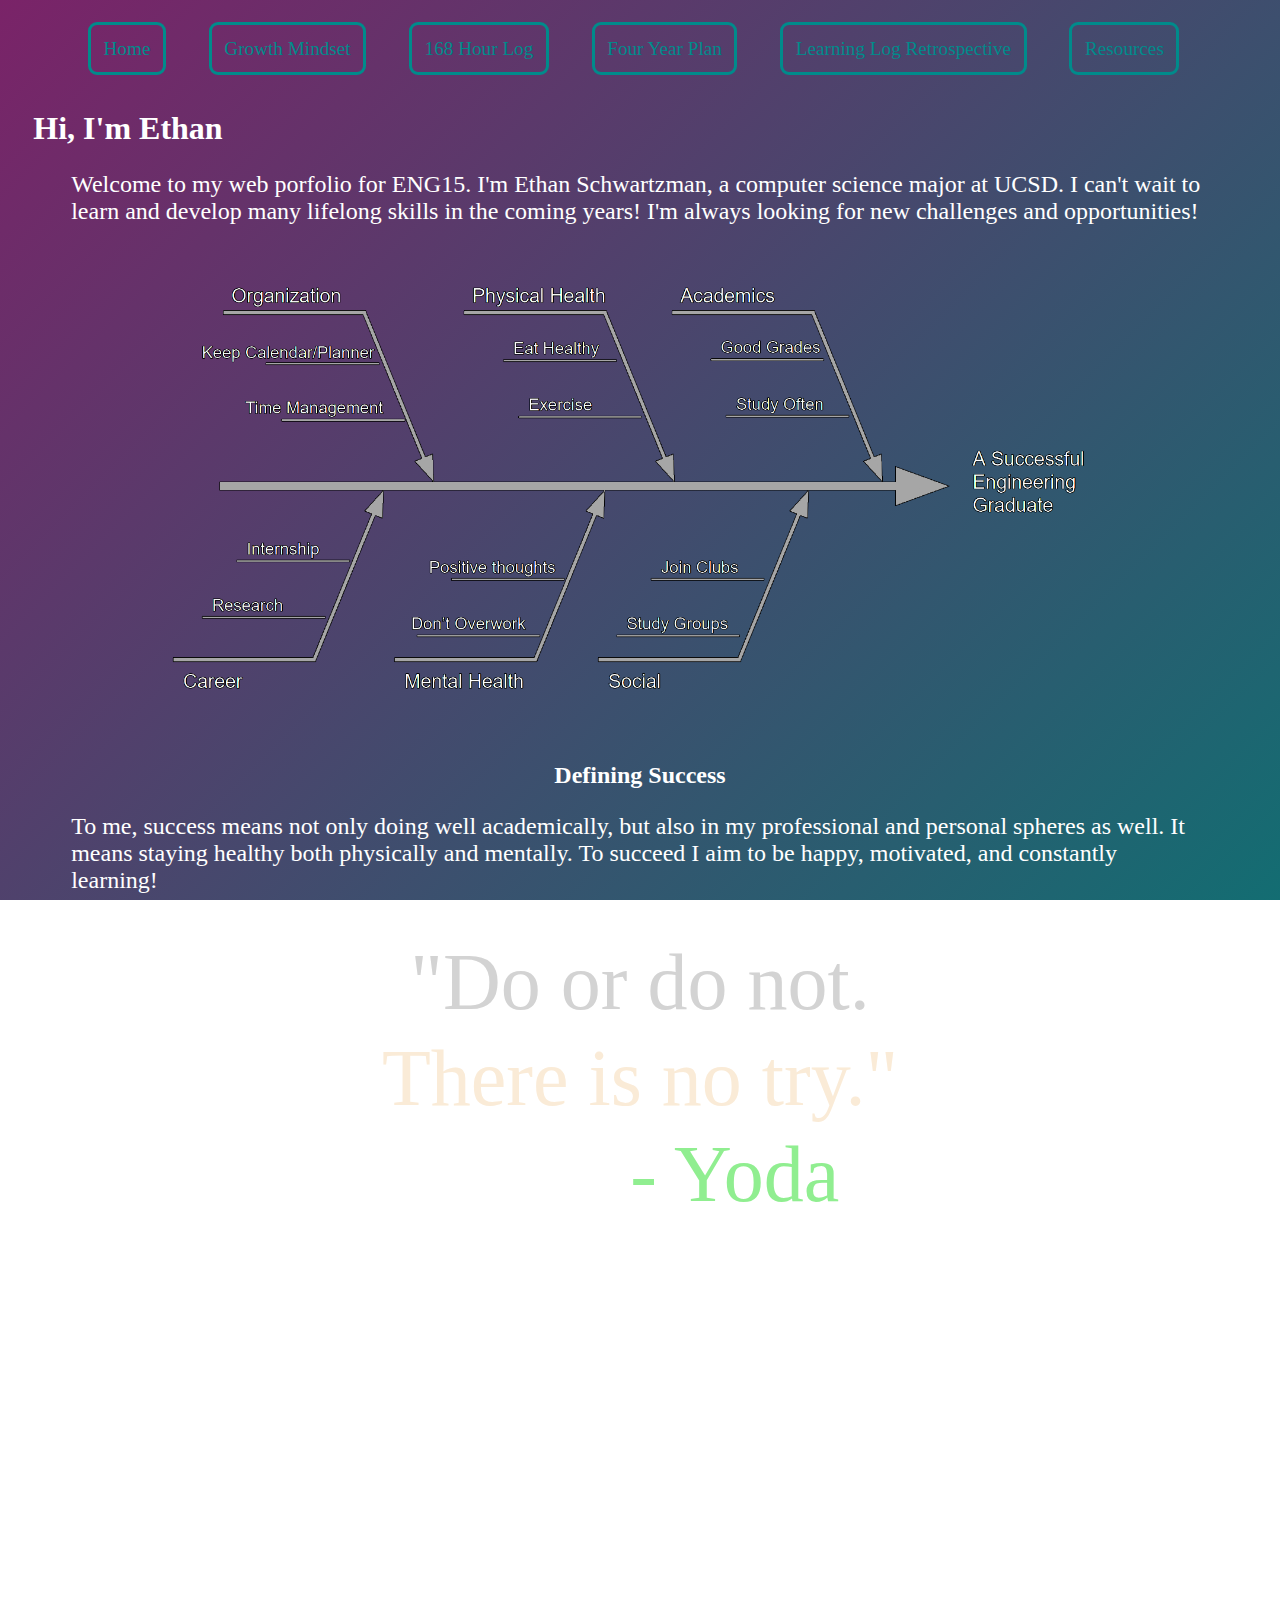
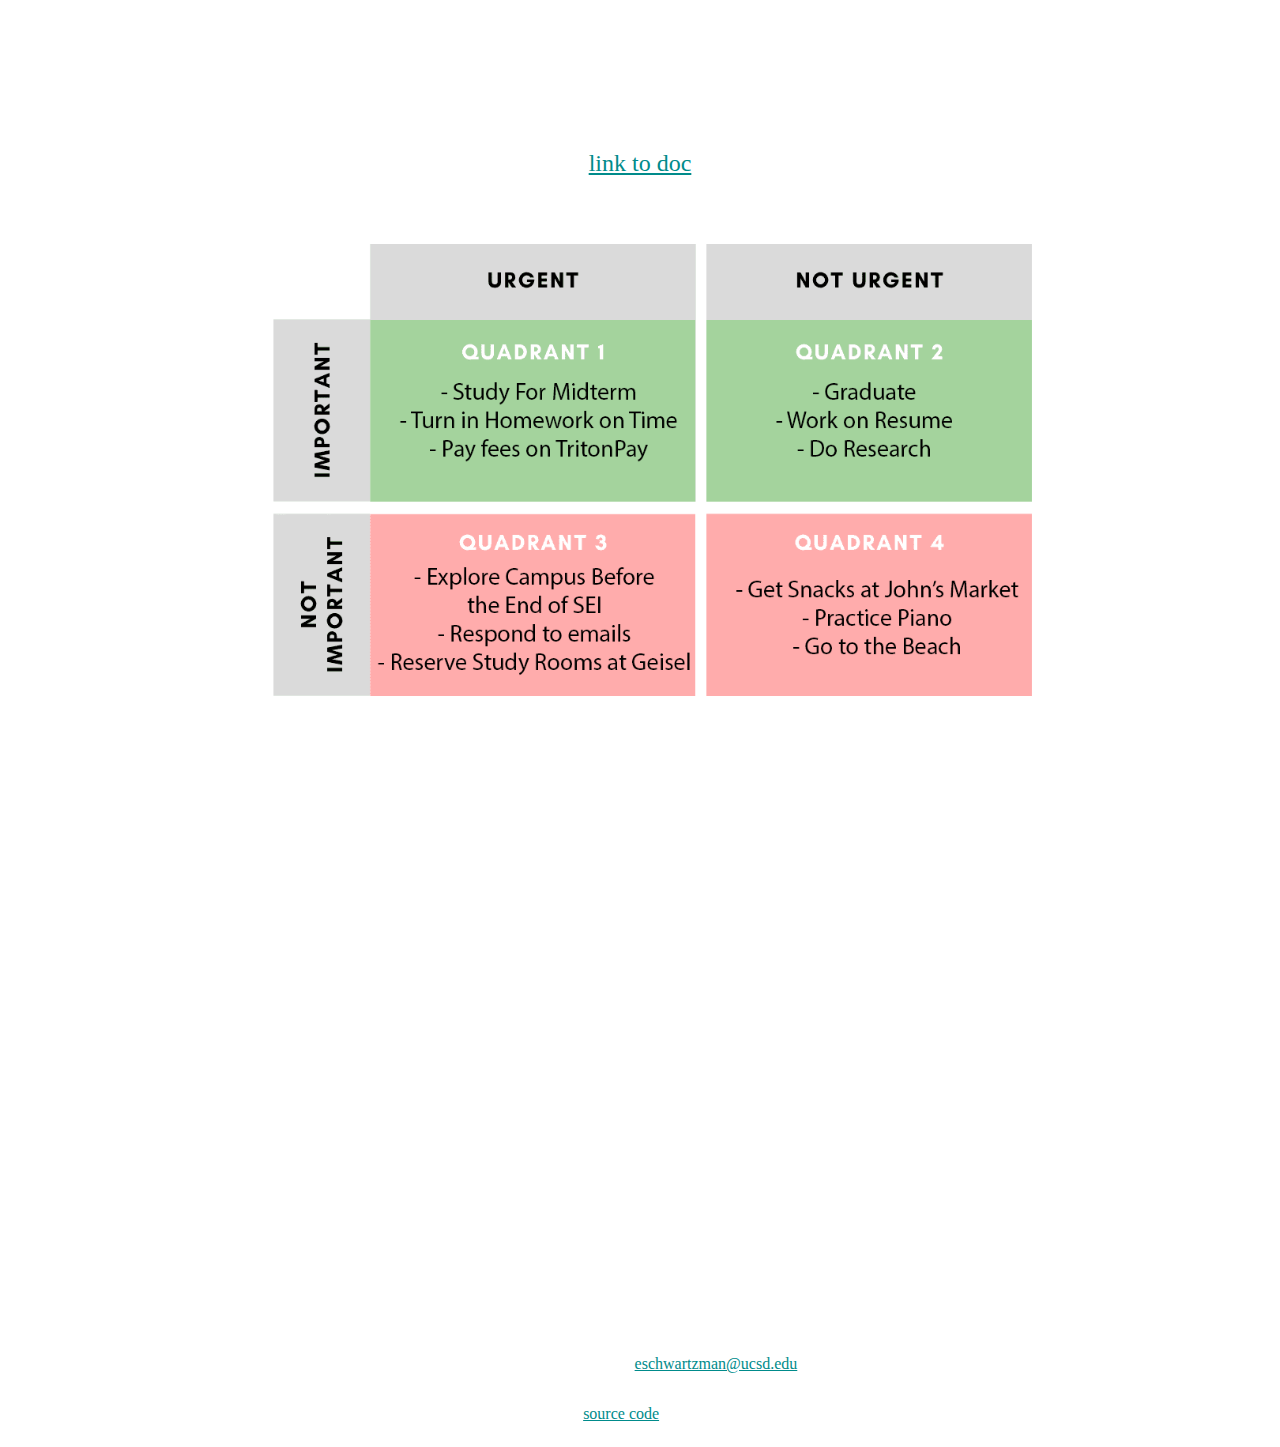
<file: index.html>
<!DOCTYPE html>
<html lang="en">
  <head>
    <meta charset="UTF-8">
    <meta name="viewport" content="width=device-width, initial-scale=1.0">
    <meta http-equiv="X-UA-Compatible" content="ie=edge">
    <title>ENG 15 Site</title>
    <link rel="stylesheet" href="./style.css">
    <link rel="icon" href="./favicon.ico" type="image/x-icon">
  </head>

  <nav class="navigation">
    <a href="index.html" class="nav-option">Home</a>
    <a href="mindset.html" class="nav-option">Growth Mindset</a>
    <a href="log.html" class="nav-option">168 Hour Log</a>
    <a href="plan.html" class="nav-option">Four Year Plan</a>
    <a href="learning.html" class="nav-option">Learning Log Retrospective</a>
    <a href="resources.html" class="nav-option">Resources</a>
  </nav>  

  <body>
    <main>
        <h1>Hi, I'm Ethan</h1>
        <p class="info">Welcome to my web porfolio for ENG15. 
            I'm Ethan Schwartzman, a computer science major at UCSD.
            I can't wait to learn and develop many lifelong skills in the coming years! 
            I'm always looking for new challenges and opportunities! 
        </p>  

        <img src="assets/fishbone.png" alt="Fishbone Diagram" class="center">

        <h2 style="text-align: center;">Defining Success</h2>
        <p class="info">To me, success means not only doing well academically, but also in my professional and personal
            spheres as well. It means staying healthy both physically and mentally. To succeed I aim to be
            happy, motivated, and constantly learning!
        </p>

        <div class="quote">
            <p style="color: lightgray;">"Do or do not.</p>
            <p style="color: antiquewhite;">There is no try."</p>
            <p style="color: lightgreen; margin-left: 15%;">- Yoda</p>
        </div>

        <h2 class="letter">Long Term Goal</h2>
        <p class="info">My long term goal is to complete the BS/MS program in computer science in five years or less. Getting my degree will open many doors and job opportunities. This involves maintaining a cumulative GPA of 3.4 and a few other additional requirements.
        </p>
        <h2 class="letter">Short Term Goal</h2>
        <p class="info">One short term goal I have is to join at least two student organizations in the upcoming fall quarter. This will allow me to become involved in the community, gain project and leadership experience, and be social and make friends along the way.
        </p>
        <h2 class="letter">Short Term Goal</h2>
        <p class="info">Another short term goal I have is to try get good sleep during the SEI program, at least 8 hours a night. This will help me to perform better in my 8 AM class and will generally improve my mood and focus.
        </p>

        <h2 style="text-align: center;">Exam Wrapper</h2>
        <a style="text-align: center; display: block; font-size:x-large;" href="https://docs.google.com/document/d/174COp4vqxudGLb-TEWC0XvFCSOFpiLcEAkMRUn5yGBk/edit?usp=sharing">link to doc</a>

        <h2 style="text-align: center;">Priority Matrix</h2>
        <img src="assets/matrix.png" alt="Priority Matrix" class="center">
        <p class="info">In quadrant I, I put “study for midterm, turn in homework on time, and pay fees on TritonPay” as important and urgent. In quadrant II, I put “graduate, work on resume, and do research” as important but not urgent. These tasks are important to me because they relate to my education and career. Doing well in my classes and ultimately getting my degree is necessary to pursue many programming jobs and move onto my life as an independent adult. These align with my SMART goals since both have a focus on education and the future. It can be difficult to make the distinction between important and unimportant since it is hard to discern what will be of significance in many years from now. Of course it is important to do well in school and earn my degree, but what about making friends, being social, and taking time for myself. Some relationships and bonds might last a lifetime and some might be forgotten. It was also difficult to classify tasks as important but not urgent. In many cases, important tasks are also urgent, these factors are often correlated. However, any task with a deadline can become urgent as it approaches, it isn’t always necessarily important.
        </p>
        <P class="info">
          Procrastination can be a significant obstacle to the effort and time put into an urgent task. For me personally, years of difficult high school classes have drilled a strong work ethic into my routine, but I still see how procrastination affects many. One strategy for fighting procrastination is to just start an assignment, which is often the hardest part. No matter how tired or unwilling, just setting a fifteen minute timer and beginning the work can help breach that initial barrier. Also studying or doing homework in a group can help make the experience more bearable. Even with a good work ethic, it can still be tempting to leave work for the last minute. This is especially true if it is slow, tedious, tiring, or just a drag to complete. It can also be easy to procrastinate when the task is very challenging or difficult. A strategy for this is to split the task into manageable parts and do one each day until the deadline. If this is the case then it is important to stick to the plan and not fall behind. It can also be helpful to use an incentive or reward like leisure time upon completion of the task.  
        </p>

        <div style="text-align: center;">
            <p style="display:inline-block;">feel free to reach out at</p> 
            <a href="mailto:eschwartzman@ucsd.edu">eschwartzman@ucsd.edu</a>
        </div>
        <div style="text-align: center;">
            <p style="display:inline-block;">view the</p> 
            <a href="https://github.com/Ethan-Schwartzman/ENG15Portfolio">source code</a>
            <p style="display:inline-block;">to this website</p> 
        </div>
    </main>
  </body>
</html>
</file>
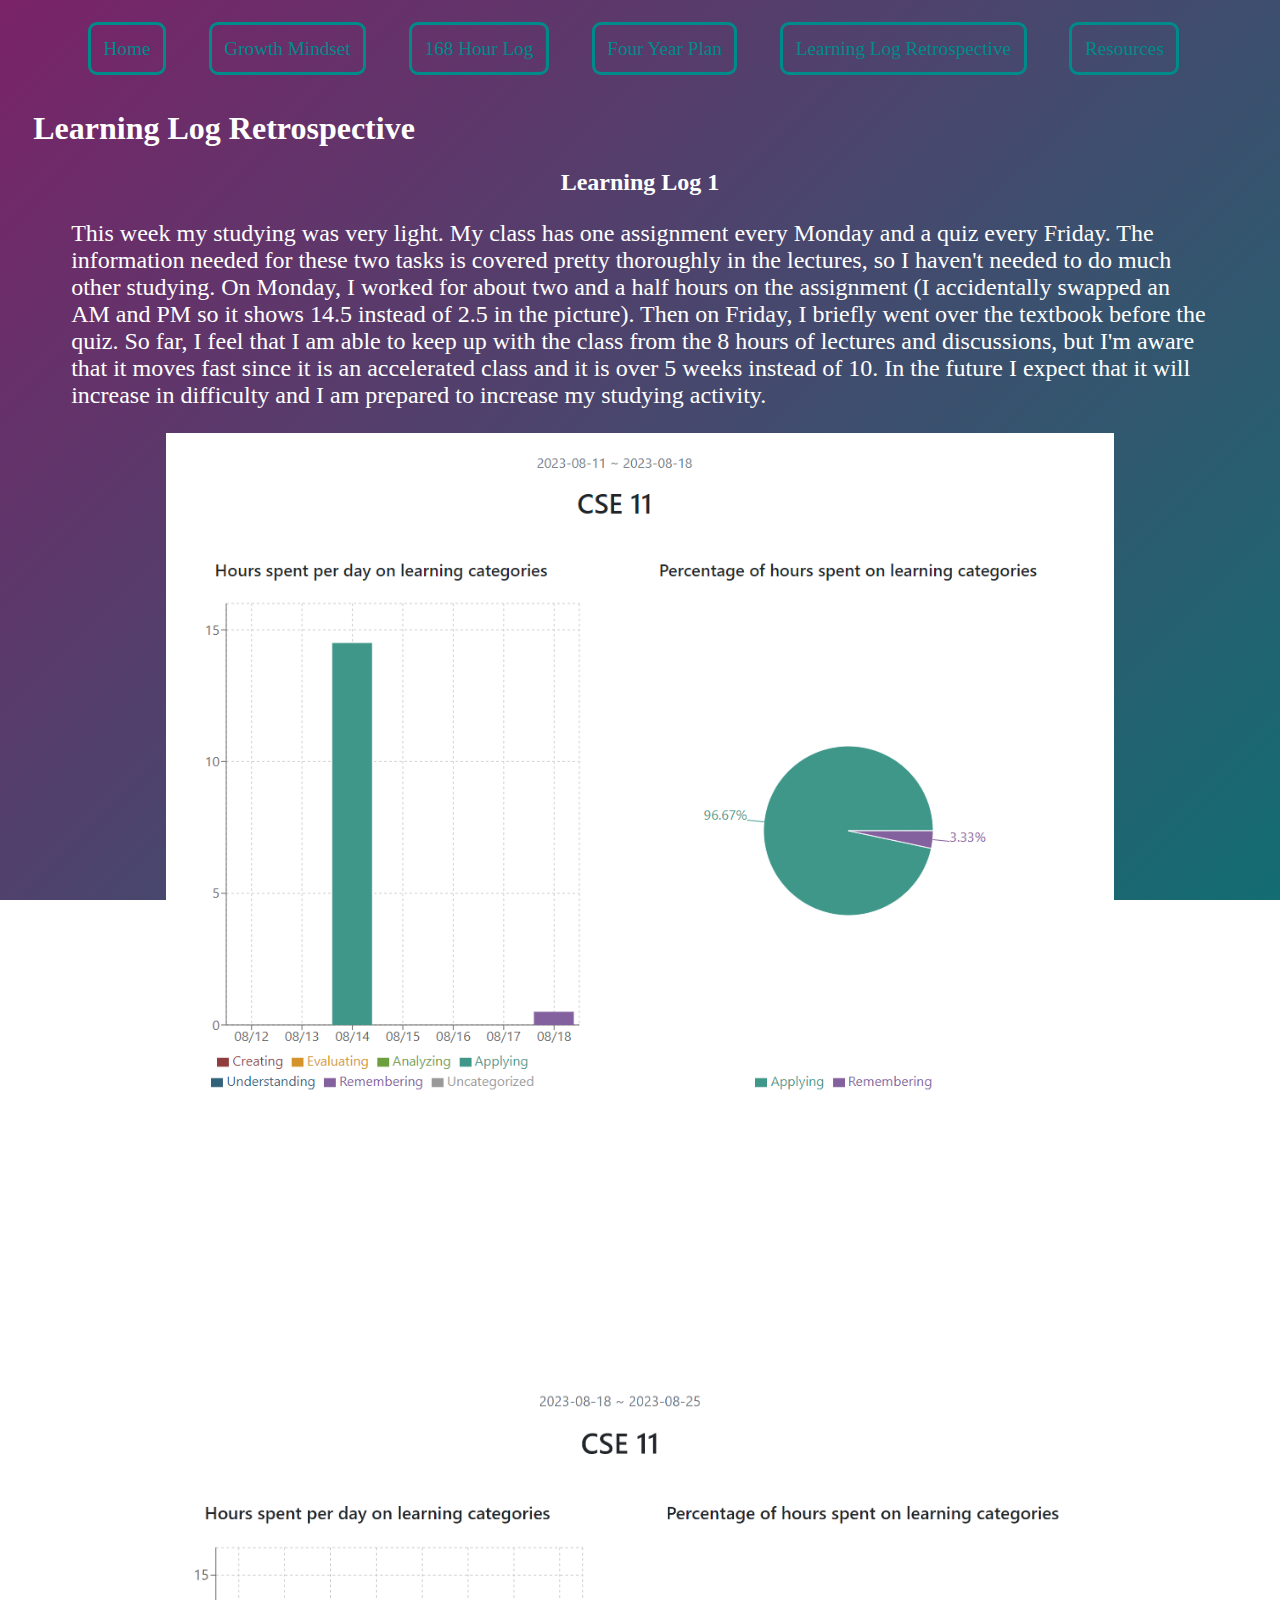
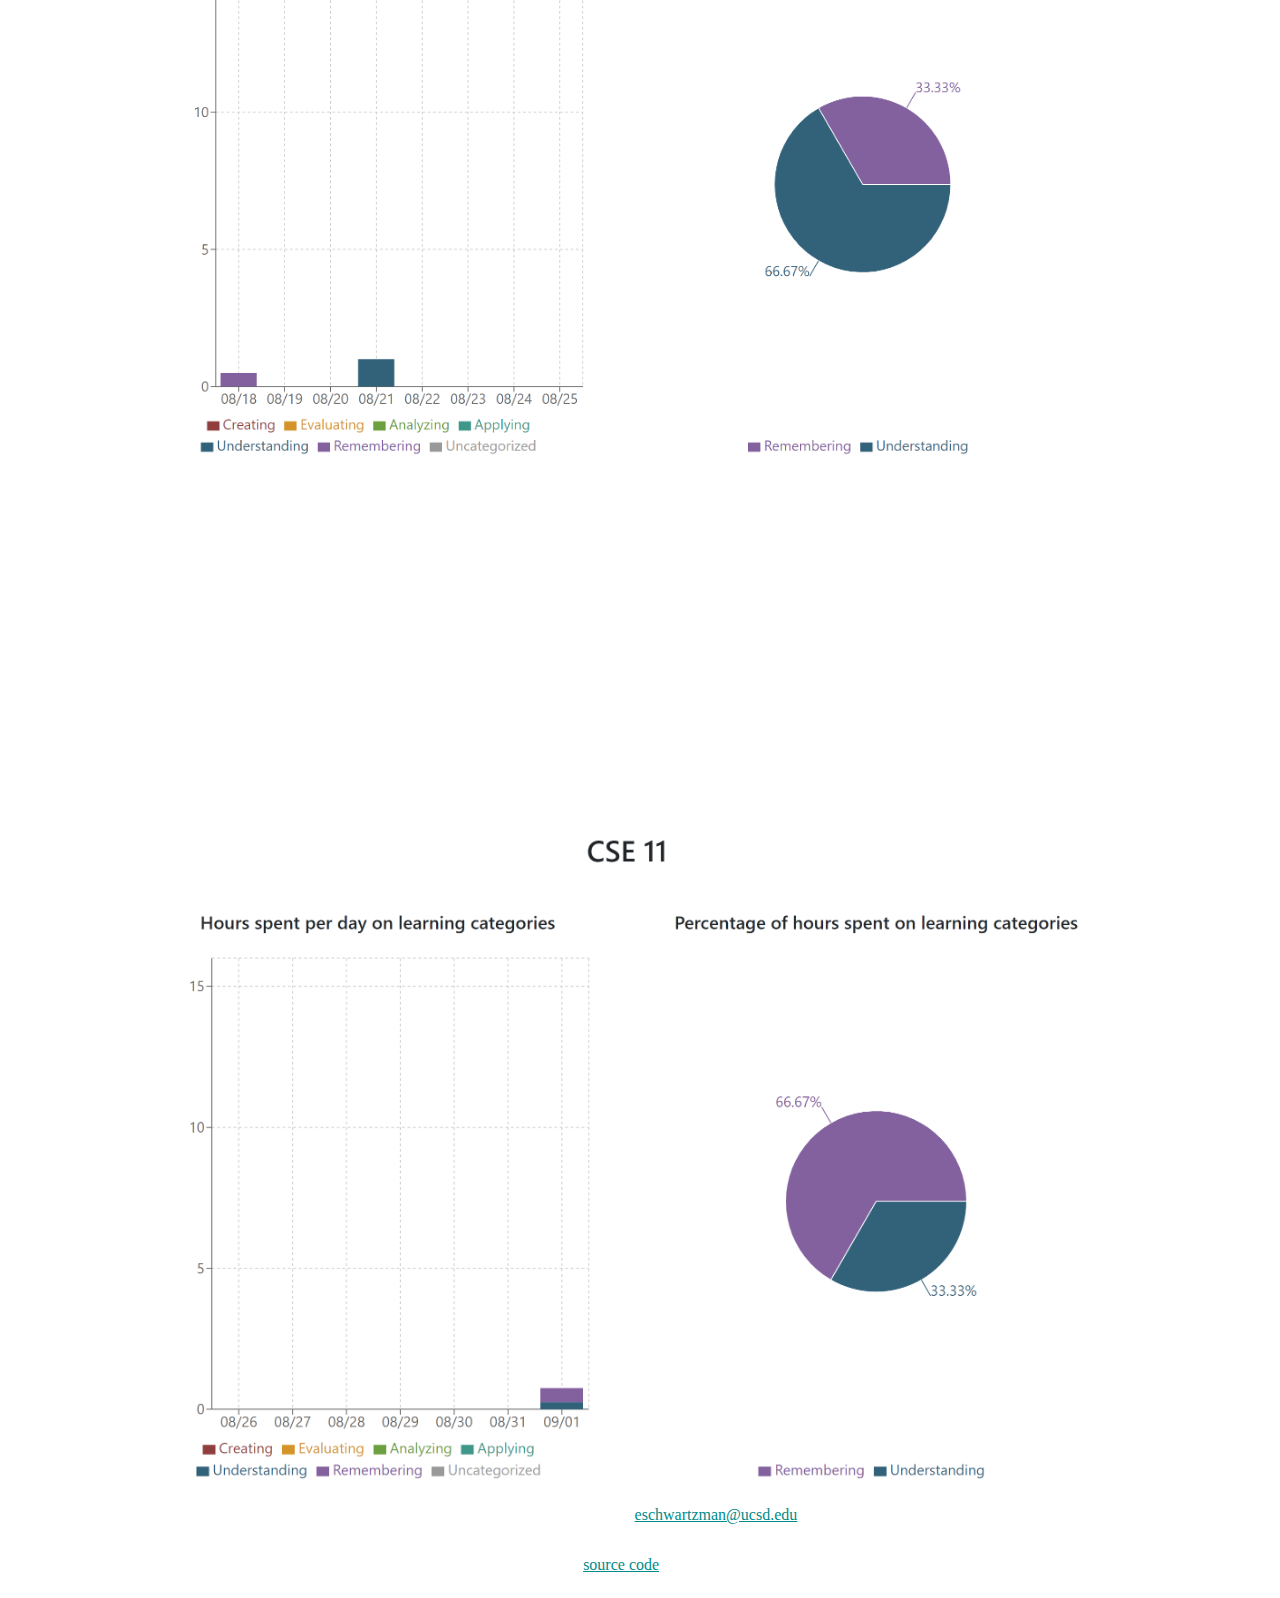
<file: learning.html>
<!DOCTYPE html>
<html lang="en">
  <head>
    <meta charset="UTF-8">
    <meta name="viewport" content="width=device-width, initial-scale=1.0">
    <meta http-equiv="X-UA-Compatible" content="ie=edge">
    <title>ENG 15 Site</title>
    <link rel="stylesheet" href="./style.css">
    <link rel="icon" href="./favicon.ico" type="image/x-icon">
  </head>

  <nav class="navigation">
    <a href="index.html" class="nav-option">Home</a>
    <a href="mindset.html" class="nav-option">Growth Mindset</a>
    <a href="log.html" class="nav-option">168 Hour Log</a>
    <a href="plan.html" class="nav-option">Four Year Plan</a>
    <a href="learning.html" class="nav-option">Learning Log Retrospective</a>
    <a href="resources.html" class="nav-option">Resources</a>
  </nav>  

  <body>
    <main>
        <h1>Learning Log Retrospective</h1>

        <h2 style="text-align: center;">Learning Log 1</h2>
        <p class="info">This week my studying was very light. My class has one assignment every Monday and a quiz every Friday. The information needed for these two tasks is covered pretty thoroughly in the lectures, so I haven't needed to do much other studying. On Monday, I worked for about two and a half hours on the assignment (I accidentally swapped an AM and PM so it shows 14.5 instead of 2.5 in the picture). Then on Friday, I briefly went over the textbook before the quiz. So far, I feel that I am able to keep up with the class from the 8 hours of lectures and discussions, but I'm aware that it moves fast since it is an accelerated class and it is over 5 weeks instead of 10. In the future I expect that it will increase in difficulty and I am prepared to increase my studying activity.
        </p>  
        <img src="assets/reflection1.png" alt="Learning Log 1 Pie Chart" class="center">

        <h2 style="text-align: center;">Learning Log 2</h2>
        <p class="info">Last Friday, I reviewed the textbook before a quiz. On Monday, I studied for the midterm for the class which happened on Wednesday. To study for the midterm, my friend and I did a practice midterm that the professor posted. Doing the practice helped a little bit and I felt more confident in my answers during the actual midterm. I feel that this was a good use of my time since it helped prepare me and I was happy with the score I received on the midterm. Next week, I could put in a bit more time into studying. I assume that as the final draws closer, the course will increase in difficulty. I could also try some other study strategies in the creating or evaluating category.</p>  
        <img src="assets/reflection2.png" alt="Learning Log 2 Pie Chart" class="center">

        <h2 style="text-align: center;">Learning Log 3</h2>
        <p class="info">This week was pretty mellow for CSE 11. On Monday there was an assignment but I didn’t study for it. The only other task was a quiz on Friday. Before taking the quiz I briefly reviewed the textbook and a chart from the notes. I think this was helpful since it ended up preparing me for one of the questions on the quiz. The final will be approaching soon, so for next week I plan to take a practice final that the professor posted. I think the learning log application has the potential to be helpful but needs some adjustment to reach that point. First is the ability to edit logged activities since logging it doesn’t help if it’s not accurate. Second is that there should be less options on the pyramid since it is a bit overwhelming. It would make more sense to just pick the level of the pyramid instead of an option from within the level. Additionally, there should be more tools for studying analysis besides the pie chart. If I decided to log my studying hours in the fall I would probably just write it down on paper since it is more convenient. The app should offer some more advanced tools to understand my study habits better.
        </p>  
        <img src="assets/reflection3.png" alt="Learning Log 3 Pie Chart" class="center">
        
        <div style="text-align: center;">
            <p style="display:inline-block;">feel free to reach out at</p> 
            <a href="mailto:eschwartzman@ucsd.edu">eschwartzman@ucsd.edu</a>
        </div>
        <div style="text-align: center;">
            <p style="display:inline-block;">view the</p> 
            <a href="https://github.com/Ethan-Schwartzman/ENG15Portfolio">source code</a>
            <p style="display:inline-block;">to this website</p> 
        </div>
    </main>
  </body>
</html>
</file>
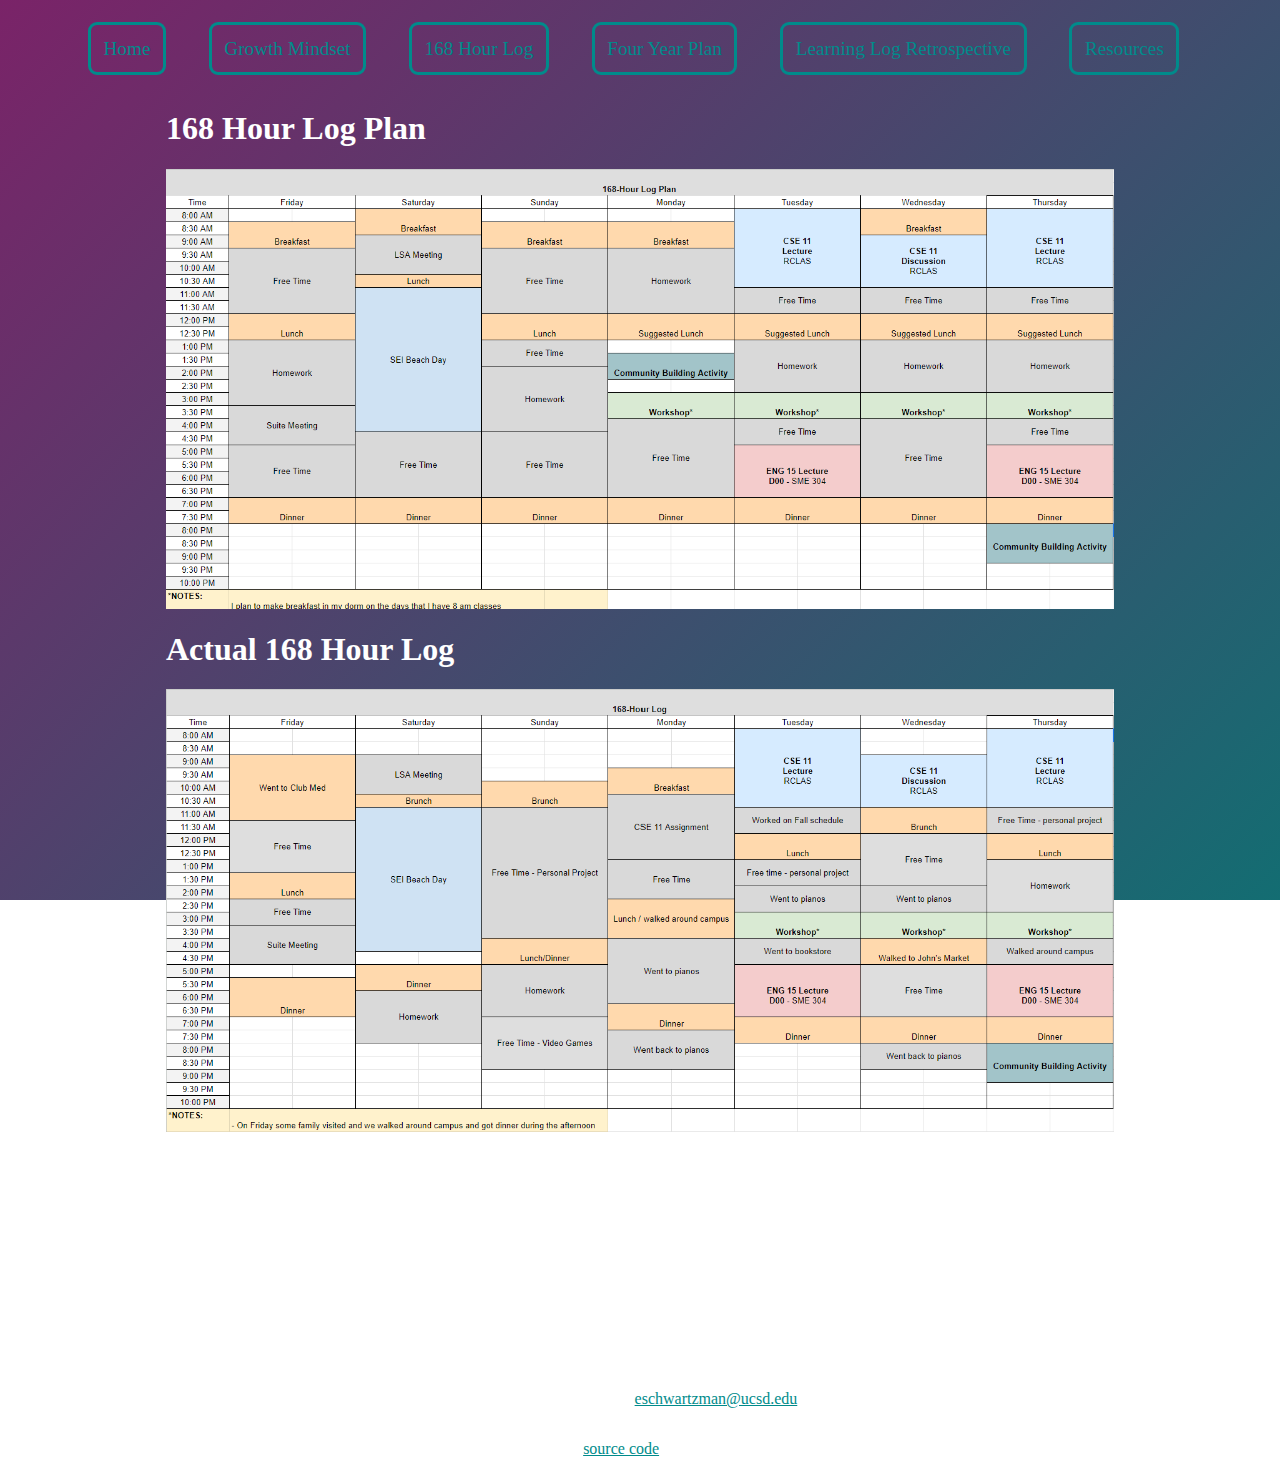
<file: log.html>
<!DOCTYPE html>
<html lang="en">
  <head>
    <meta charset="UTF-8">
    <meta name="viewport" content="width=device-width, initial-scale=1.0">
    <meta http-equiv="X-UA-Compatible" content="ie=edge">
    <title>ENG 15 Site</title>
    <link rel="stylesheet" href="./style.css">
    <link rel="icon" href="./favicon.ico" type="image/x-icon">
  </head>

  <nav class="navigation">
    <a href="index.html" class="nav-option">Home</a>
    <a href="mindset.html" class="nav-option">Growth Mindset</a>
    <a href="log.html" class="nav-option">168 Hour Log</a>
    <a href="plan.html" class="nav-option">Four Year Plan</a>
    <a href="learning.html" class="nav-option">Learning Log Retrospective</a>
    <a href="resources.html" class="nav-option">Resources</a>
  </nav>      

  <body>
    <main>
      <h1 class="center">168 Hour Log Plan</h1>
      <img src="assets/168plan.png" alt="168 Hour Log Plan" class="center">
      <h1 class="center">Actual 168 Hour Log</h1>
      <img src="assets/168log.png" alt="Actual 168 Hour Log" class="center">
      <h1 class="info">Reflection</h1>
      <p class="info">
        One thing I noticed when comparing the plan with my actual log was that my meal times often varied.
        I planned to eat breakfast every day, yet this was not always the case. I often ate a brunch around 11pm
        and a dinner at night. I found it hard to find time to eat in the morning especially when my classes start
        near the same time that the earliest dining place at Sixth opens. In the future I want to make sure I am
        eating enough and I plan to buy food at John's market the night before that I can make/eat before the morning classes
        start.
      </p>

        <div style="text-align: center;">
            <p style="display:inline-block;">feel free to reach out at</p> 
            <a href="mailto:eschwartzman@ucsd.edu">eschwartzman@ucsd.edu</a>
        </div>
        <div style="text-align: center;">
            <p style="display:inline-block;">view the</p> 
            <a href="https://github.com/Ethan-Schwartzman/ENG15Portfolio">source code</a>
            <p style="display:inline-block;">to this website</p> 
        </div>
    </main>
  </body>
</html>
</file>
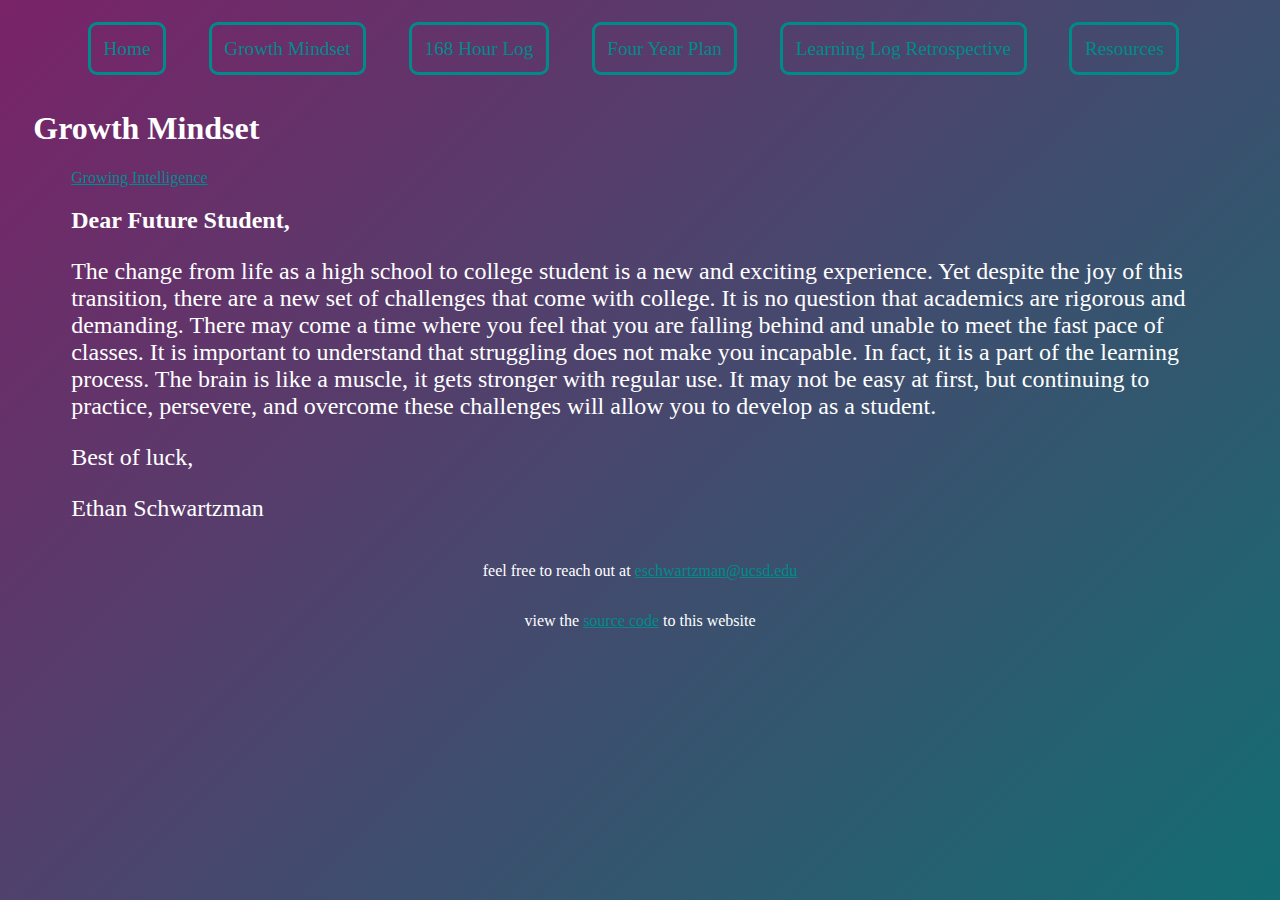
<file: mindset.html>
<!DOCTYPE html>
<html lang="en">
  <head>
    <meta charset="UTF-8">
    <meta name="viewport" content="width=device-width, initial-scale=1.0">
    <meta http-equiv="X-UA-Compatible" content="ie=edge">
    <title>ENG 15 Site</title>
    <link rel="stylesheet" href="./style.css">
    <link rel="icon" href="./favicon.ico" type="image/x-icon">
  </head>

  <nav class="navigation">
    <a href="index.html" class="nav-option">Home</a>
    <a href="mindset.html" class="nav-option">Growth Mindset</a>
    <a href="log.html" class="nav-option">168 Hour Log</a>
    <a href="plan.html" class="nav-option">Four Year Plan</a>
    <a href="learning.html" class="nav-option">Learning Log Retrospective</a>
    <a href="resources.html" class="nav-option">Resources</a>
  </nav>    

  <body>
    <main>
        <h1>Growth Mindset</h1>
        <a class="letter" href="https://drive.google.com/file/d/1nL_bRGpGBkePFxdVRe5-tIkavGSTm19f/view">Growing Intelligence</a>
        <h2 class="letter">Dear Future Student,</h2>
        <p class="letter">
          The change from life as a high school to college student is a new and exciting 
          experience. Yet despite the joy of this transition, there are a new set of 
          challenges that come with college. It is no question that academics are rigorous and 
          demanding. There may come a time where you feel that you are falling behind and 
          unable to meet the fast pace of classes. It is important to understand that 
          struggling does not make you incapable. In fact, it is a part of the learning 
          process. The brain is like a muscle, it gets stronger with regular use. It may 
          not be easy at first, but continuing to practice, persevere, and overcome these 
          challenges will allow you to develop as a student.
        </p>
        <p class="letter">
          Best of luck,
        </p>
        <p class="letter">Ethan Schwartzman</p>

        <div style="text-align: center;">
            <p style="display:inline-block;">feel free to reach out at</p> 
            <a href="mailto:eschwartzman@ucsd.edu">eschwartzman@ucsd.edu</a>
        </div>
        <div style="text-align: center;">
            <p style="display:inline-block;">view the</p> 
            <a href="https://github.com/Ethan-Schwartzman/ENG15Portfolio">source code</a>
            <p style="display:inline-block;">to this website</p> 
        </div>
    </main>
  </body>
</html>
</file>
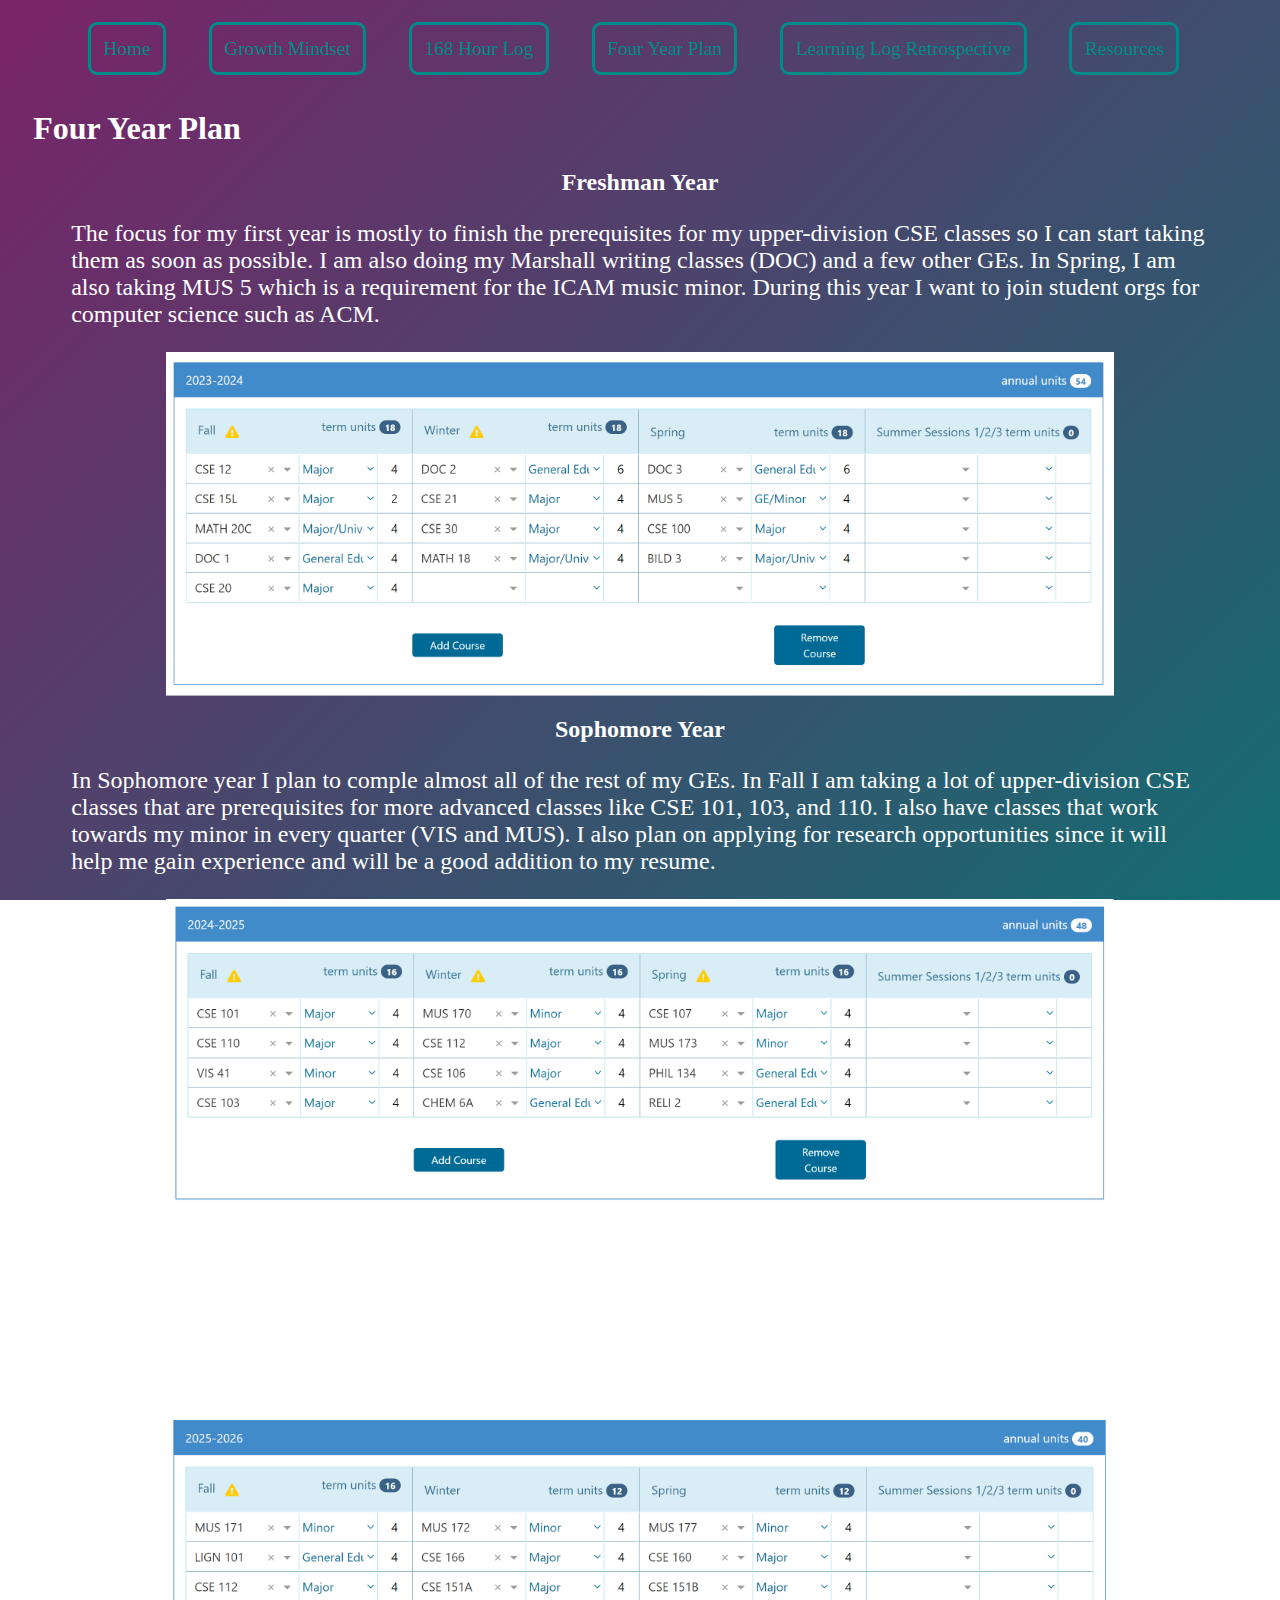
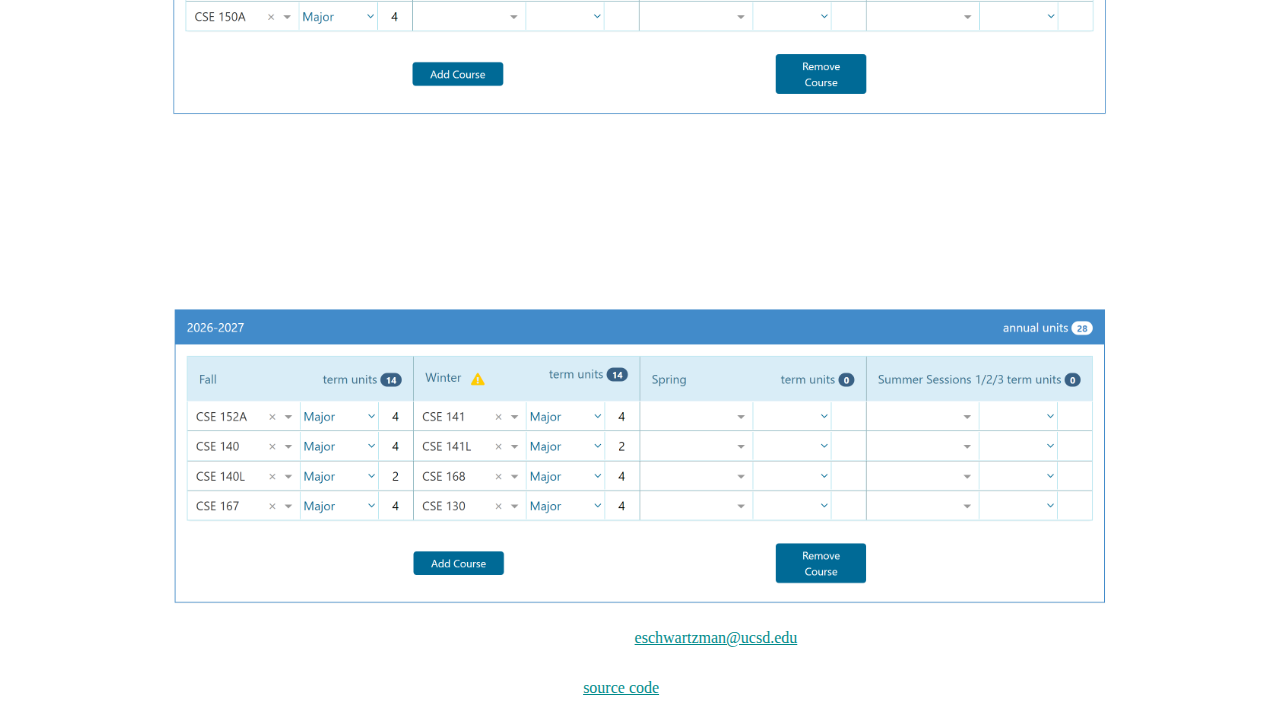
<file: plan.html>
<!DOCTYPE html>
<html lang="en">
  <head>
    <meta charset="UTF-8">
    <meta name="viewport" content="width=device-width, initial-scale=1.0">
    <meta http-equiv="X-UA-Compatible" content="ie=edge">
    <title>ENG 15 Site</title>
    <link rel="stylesheet" href="./style.css">
    <link rel="icon" href="./favicon.ico" type="image/x-icon">
  </head>

  <nav class="navigation">
    <a href="index.html" class="nav-option">Home</a>
    <a href="mindset.html" class="nav-option">Growth Mindset</a>
    <a href="log.html" class="nav-option">168 Hour Log</a>
    <a href="plan.html" class="nav-option">Four Year Plan</a>
    <a href="learning.html" class="nav-option">Learning Log Retrospective</a>
    <a href="resources.html" class="nav-option">Resources</a>
  </nav>     

  <body>
    <main>
        <h1>Four Year Plan</h1>

        <h2 style="text-align: center;">Freshman Year</h2>
        <p class="info">The focus for my first year is mostly to finish the prerequisites for my upper-division CSE classes so I can start taking
          them as soon as possible. I am also doing my Marshall writing classes (DOC) and a few other GEs. In Spring, I am also taking MUS
          5 which is a requirement for the ICAM music minor. During this year I want to join student orgs for computer science such as ACM.
        </p>
        <img src="assets/year1.png" alt="Year 1" class="center">

        <h2 style="text-align: center;">Sophomore Year</h2>
        <p class="info">In Sophomore year I plan to comple almost all of the rest of my GEs. In Fall I am taking a lot of upper-division CSE classes that are
          prerequisites for more advanced classes like CSE 101, 103, and 110. I also have classes that work towards my minor in every
          quarter (VIS and MUS). I also plan on applying for research opportunities since it will help me gain experience and will be
          a good addition to my resume.
        </p>
        <img src="assets/year2.png" alt="Year 2" class="center">

        <h2 style="text-align: center;">Junior Year</h2>
        <p class="info">This year I finish my last GE in Fall. By the end of the year I will have completed all the
          requirements for the ICAM minor. For the rest of my classes I am taking CSE electives. I need 15 in total and
          at least 3 from each of the three categories. It would also be helpful to look for internships this year. I'll
          definetly apply to Qualcomm since it is a local company and aligns with what I want to learn and the kind of 
          career I want to pursue.
        </p>
        <img src="assets/year3.png" alt="Year 3" class="center">

        <h2 style="text-align: center;">Senior Year</h2>
        <p class="info">
          For my last year, I will finish the rest of the CSE electives. If I take three classes and a lab
          for the first two quarters, I can graduate a quarter early. After this I want to consider another year at
          UCSD where I could obtain a Master's Degree, or I could also begin work if a job opportunity arises.
        </p>
        <img src="assets/year4.png" alt="Year 4" class="center">

        <div style="text-align: center;">
            <p style="display:inline-block;">feel free to reach out at</p> 
            <a href="mailto:eschwartzman@ucsd.edu">eschwartzman@ucsd.edu</a>
        </div>
        <div style="text-align: center;">
            <p style="display:inline-block;">view the</p> 
            <a href="https://github.com/Ethan-Schwartzman/ENG15Portfolio">source code</a>
            <p style="display:inline-block;">to this website</p> 
        </div>
    </main>
  </body>
</html>
</file>
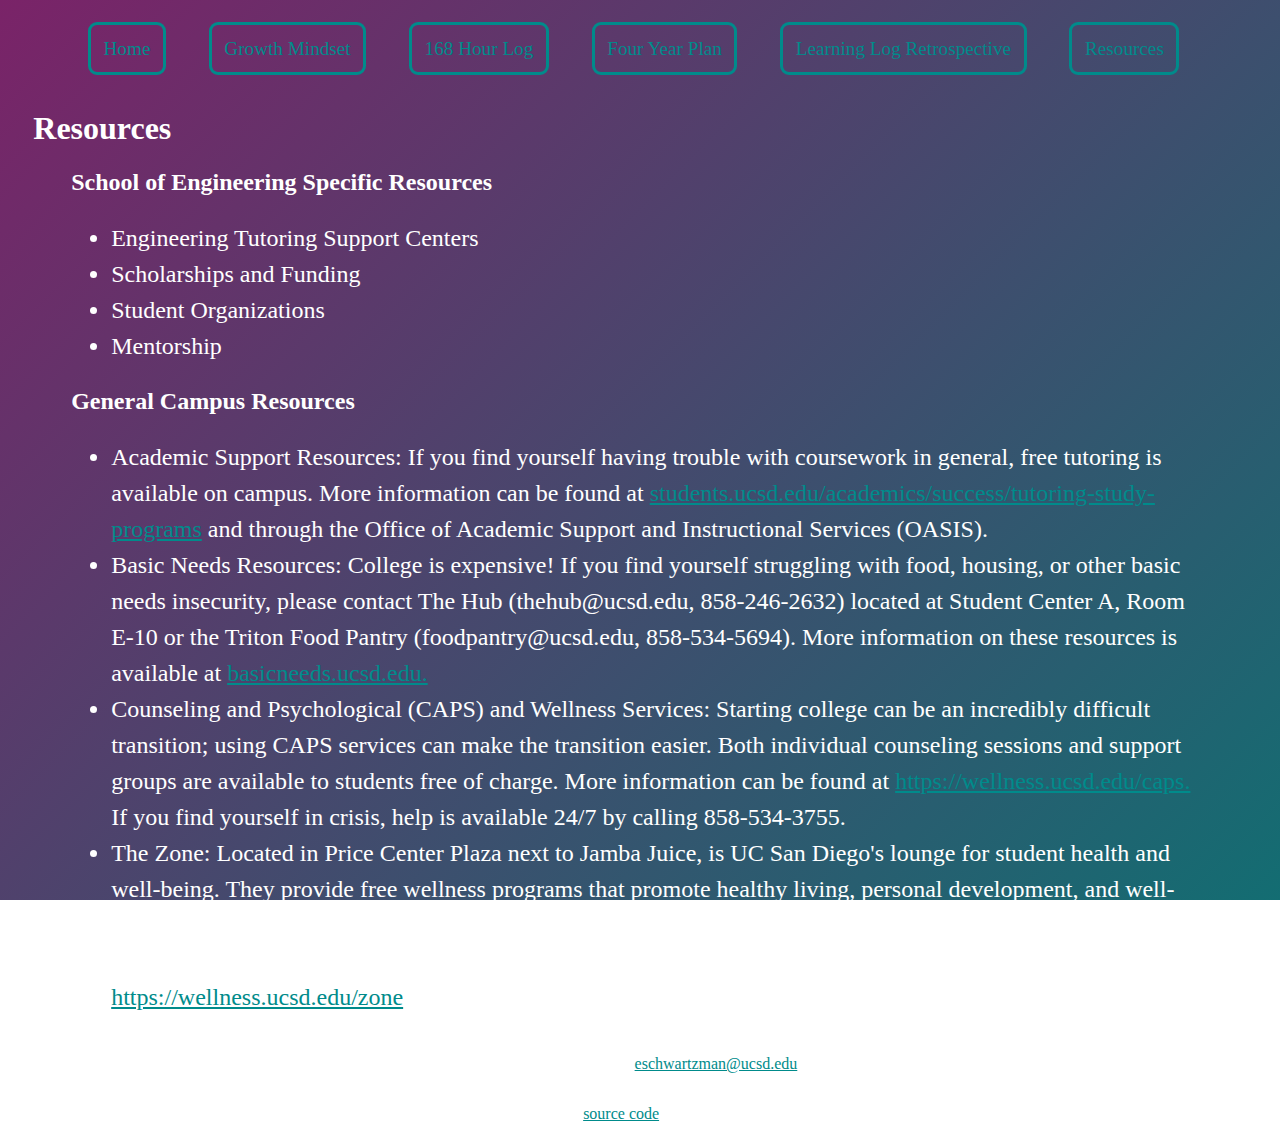
<file: resources.html>
<!DOCTYPE html>
<html lang="en">
  <head>
    <meta charset="UTF-8">
    <meta name="viewport" content="width=device-width, initial-scale=1.0">
    <meta http-equiv="X-UA-Compatible" content="ie=edge">
    <title>ENG 15 Site</title>
    <link rel="stylesheet" href="./style.css">
    <link rel="icon" href="./favicon.ico" type="image/x-icon">
  </head>

  <nav class="navigation">
    <a href="index.html" class="nav-option">Home</a>
    <a href="mindset.html" class="nav-option">Growth Mindset</a>
    <a href="log.html" class="nav-option">168 Hour Log</a>
    <a href="plan.html" class="nav-option">Four Year Plan</a>
    <a href="learning.html" class="nav-option">Learning Log Retrospective</a>
    <a href="resources.html" class="nav-option">Resources</a>
  </nav>    

  <body>
    <main>
        <h1>Resources</h1>
        <h2 class="letter">School of Engineering Specific Resources</h2>
        <ul class="info">
          <li>Engineering Tutoring Support Centers</li>
          <li>Scholarships and Funding</li>
          <li>Student Organizations</li>
          <li>Mentorship</li>
        </ul>

        <h2 class="letter">General Campus Resources</h2>
        <ul class="info">
          <li>Academic Support Resources: 
            If you find yourself having trouble with coursework in general, free tutoring is available on campus.  More information can be found at <a href = "https://students.ucsd.edu/academics/success/tutoring-study-programs">students.ucsd.edu/academics/success/tutoring-study-programs</a> and through the Office of Academic Support and Instructional Services (OASIS).</li>
          <li>Basic Needs Resources: 
            College is expensive! If you find yourself struggling with food, housing, or other basic needs insecurity, please contact The Hub (thehub@ucsd.edu, 858-246-2632) located at Student Center A, Room E-10 or the Triton Food Pantry (foodpantry@ucsd.edu, 858-534-5694). More information on these resources is available at <a href="https://basicneeds.ucsd.edu">basicneeds.ucsd.edu.</a> </li>
          <li>Counseling and Psychological (CAPS) and Wellness Services: 
            Starting college can be an incredibly difficult transition; using CAPS services can make the transition easier.  Both individual counseling sessions and support groups are available to students free of charge. More information can be found at <a href="https://wellness.ucsd.edu/caps">https://wellness.ucsd.edu/caps.</a> If you find yourself in crisis, help is available 24/7 by calling 858-534-3755.</li>
          <li>The Zone:
            Located in Price Center Plaza next to Jamba Juice, is UC San Diego's lounge for student health and well-being. They provide free wellness programs that promote healthy living, personal development, and well-being resources. The Zone also serves as a lounge for students to hang out, study, take a nap, or enjoy a free cup of tea. Go experience The Zone... you have nothing to lose, except the stress! More information is available at <a href = "https://wellness.ucsd.edu/zone">https://wellness.ucsd.edu/zone</a>.  </li>
        </ul>

        <div style="text-align: center;">
            <p style="display:inline-block;">feel free to reach out at</p> 
            <a href="mailto:eschwartzman@ucsd.edu">eschwartzman@ucsd.edu</a>
        </div>
        <div style="text-align: center;">
            <p style="display:inline-block;">view the</p> 
            <a href="https://github.com/Ethan-Schwartzman/ENG15Portfolio">source code</a>
            <p style="display:inline-block;">to this website</p> 
        </div>
    </main>
  </body>
</html>
</file>
<file: style.css>
html {
    /*
    * Created with https://www.css-gradient.com
    * Gradient link: https://www.css-gradient.com/?c1=7a2368&c2=136d72&gt=l&gd=dtl
    */
    background: #7A2368;
    background: linear-gradient(135deg, #7A2368, #136D72) no-repeat center center fixed;
    background-size: cover;
    background-repeat: no-repeat;
}

h1 {
    margin-left: 2%;
    color: white;
}

h2 {
    color: white;
}

h2.letter {
    color: white;
    margin-left: 5%;
    margin-right: 5%;
}

p {
    color: white;
}

p.info {
    color: white;
    font-size: 150%;
    margin-left: 5%;
    margin-right: 5%;
}

p.letter {
    color: white;
    font-size: 150%;
    margin-left: 5%;
    margin-right: 5%;
}

ul.info {
    color: white;
    font-size: 150%;
    margin-left: 5%;
    margin-right: 5%;
    line-height: 150%;
}

a {
    color: darkcyan;
}
a.letter {
    color: darkcyan;
    margin-left: 5%;
    margin-right: 5%;
}

.center {
    display: block;
    margin-left: auto;
    margin-right: auto;
    width: 75%;
}

.quote {
    font-size: 500%;
    font-family: "Lucida Handwriting";
    text-align: center;
    white-space: nowrap;
    line-height: 20%;
    width: auto;
}

.navigation {
    font-size:1.5vw;
    text-align: center;
    margin-left: auto;
    margin-right: auto;
    display:block;
    margin-top: 3%;
    margin-bottom: 4%;
    white-space: nowrap;
}

.nav-option {
    margin-left: 1%;
    margin-right: 2%;
    border-style: solid;
    border-radius: 1vh;
    padding: 1%;
    text-decoration: none;
}

.nav-option:hover {
    background-color: azure;
}
</file>
